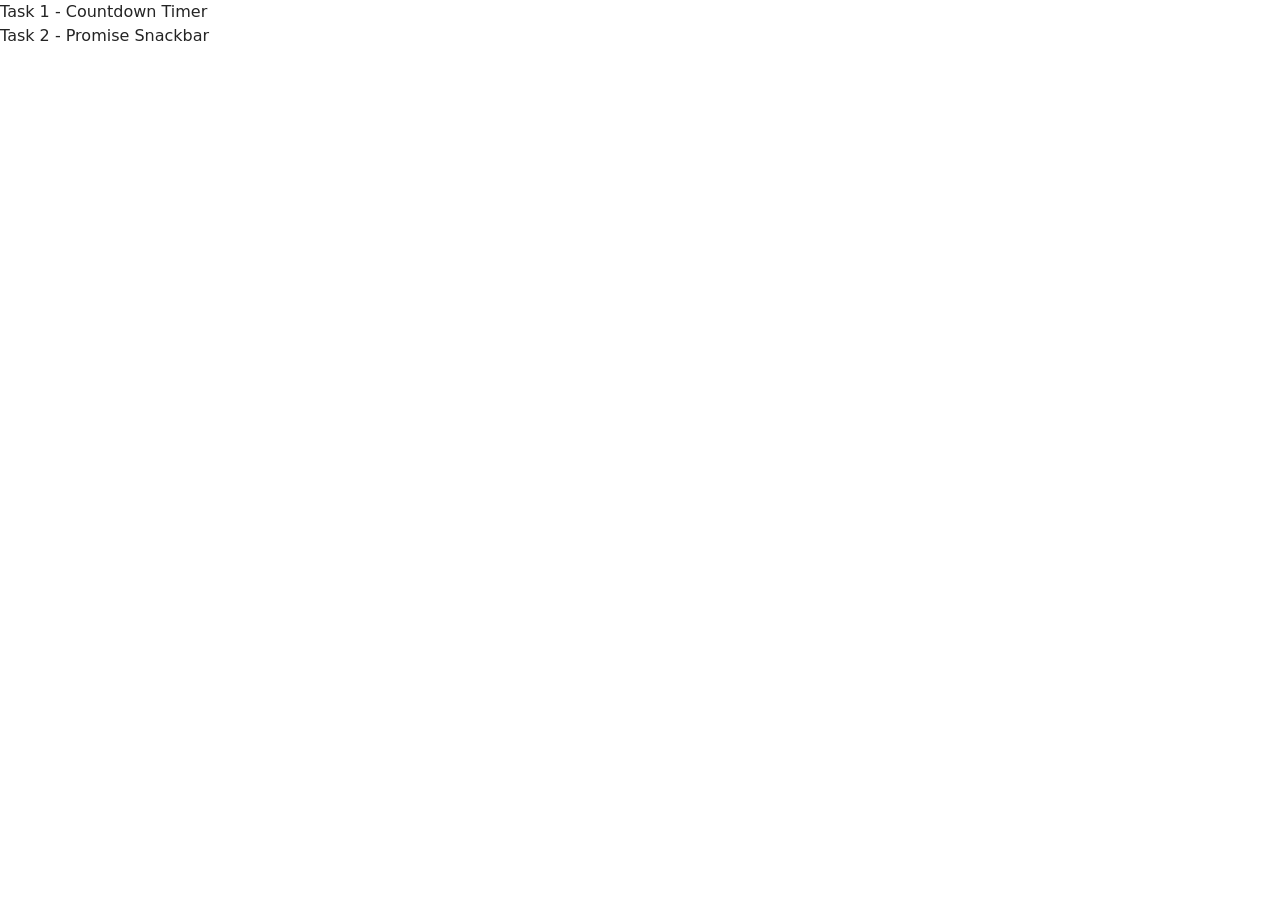
<file: src/index.html>
<!doctype html>
<html lang="en">
  <head>
    <meta charset="UTF-8" />
    <link rel="icon" type="image/svg+xml" href="/favicon.svg" />
    <meta name="viewport" content="width=device-width, initial-scale=1.0" />
    <title>Vanilla App Template</title>
    <link rel="stylesheet" href="./css/styles.css" />
  </head>
  <body>
    <main>
      <nav class="homework-nav">
        <ul>
          <li>
            <a href="./1-timer.html">Task 1 - Countdown Timer</a>
          </li>
          <li>
            <a href="./2-snackbar.html">Task 2 - Promise Snackbar</a>
          </li>
        </ul>
      </nav>
    </main>
  </body>
</html>
</file>
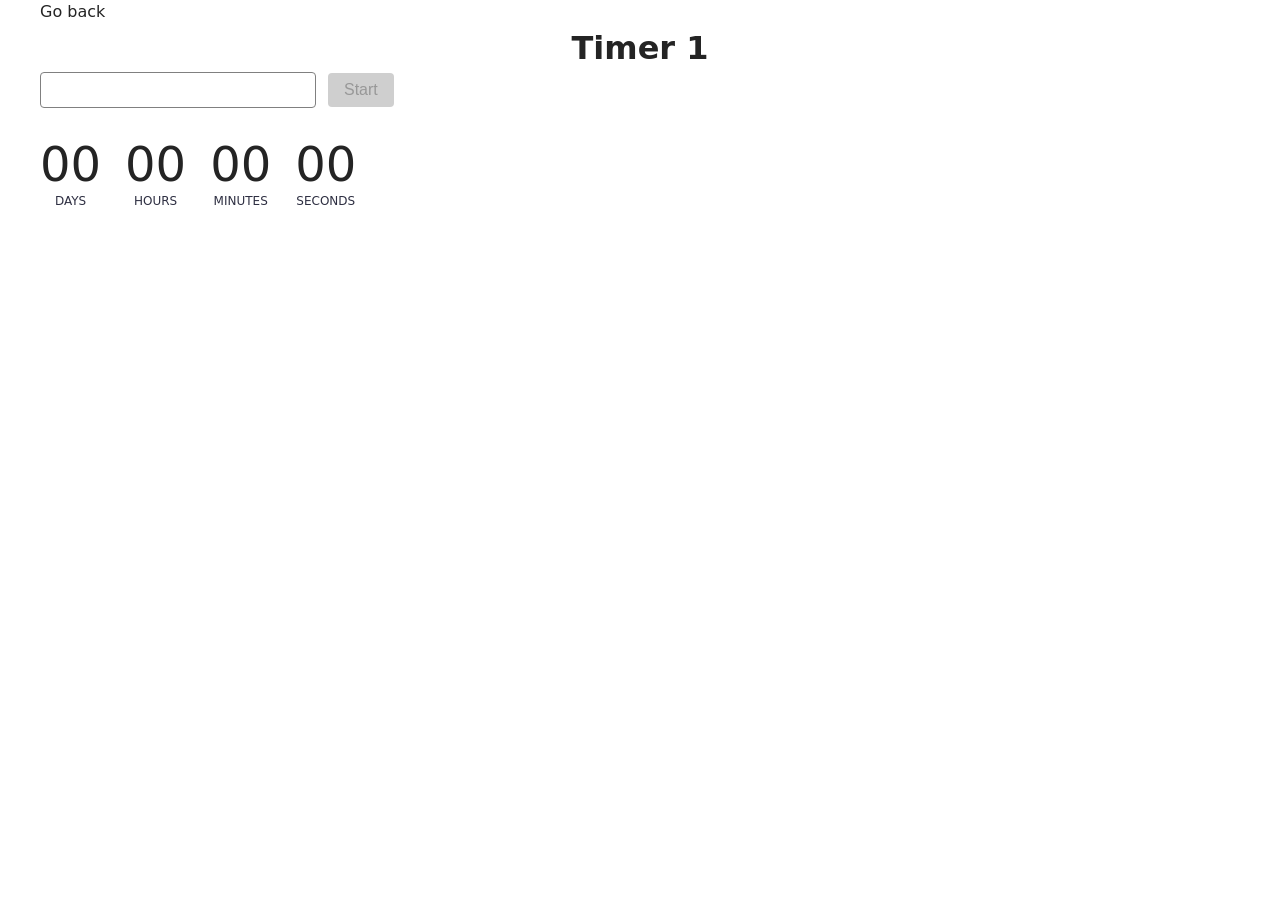
<file: src/1-timer.html>
<!doctype html>
<html lang="en">
  <head>
    <meta charset="UTF-8" />
    <meta http-equiv="X-UA-Compatible" content="IE=edge" />
    <meta name="viewport" content="width=device-width, initial-scale=1.0" />
    <title>Page 2</title>

    <link rel="stylesheet" href="./css/styles.css" />
  </head>
  <body>
    <main>
      <div class="container">
        <a href="./index.html">Go back</a>
        <h1 class="main-title">Timer 1</h1>
        <div class="picker-wrapper">
          <input type="text" id="datetime-picker" />
          <button type="button" data-start disabled>Start</button>
        </div>

        <div class="timer">
          <div class="field">
            <span class="value" data-days>00</span>
            <span class="label">Days</span>
          </div>
          <div class="field">
            <span class="value" data-hours>00</span>
            <span class="label">Hours</span>
          </div>
          <div class="field">
            <span class="value" data-minutes>00</span>
            <span class="label">Minutes</span>
          </div>
          <div class="field">
            <span class="value" data-seconds>00</span>
            <span class="label">Seconds</span>
          </div>
        </div>
      </div>
    </main>
    <script type="module" src="./js/1-timer.js"></script>
  </body>
</html>
</file>
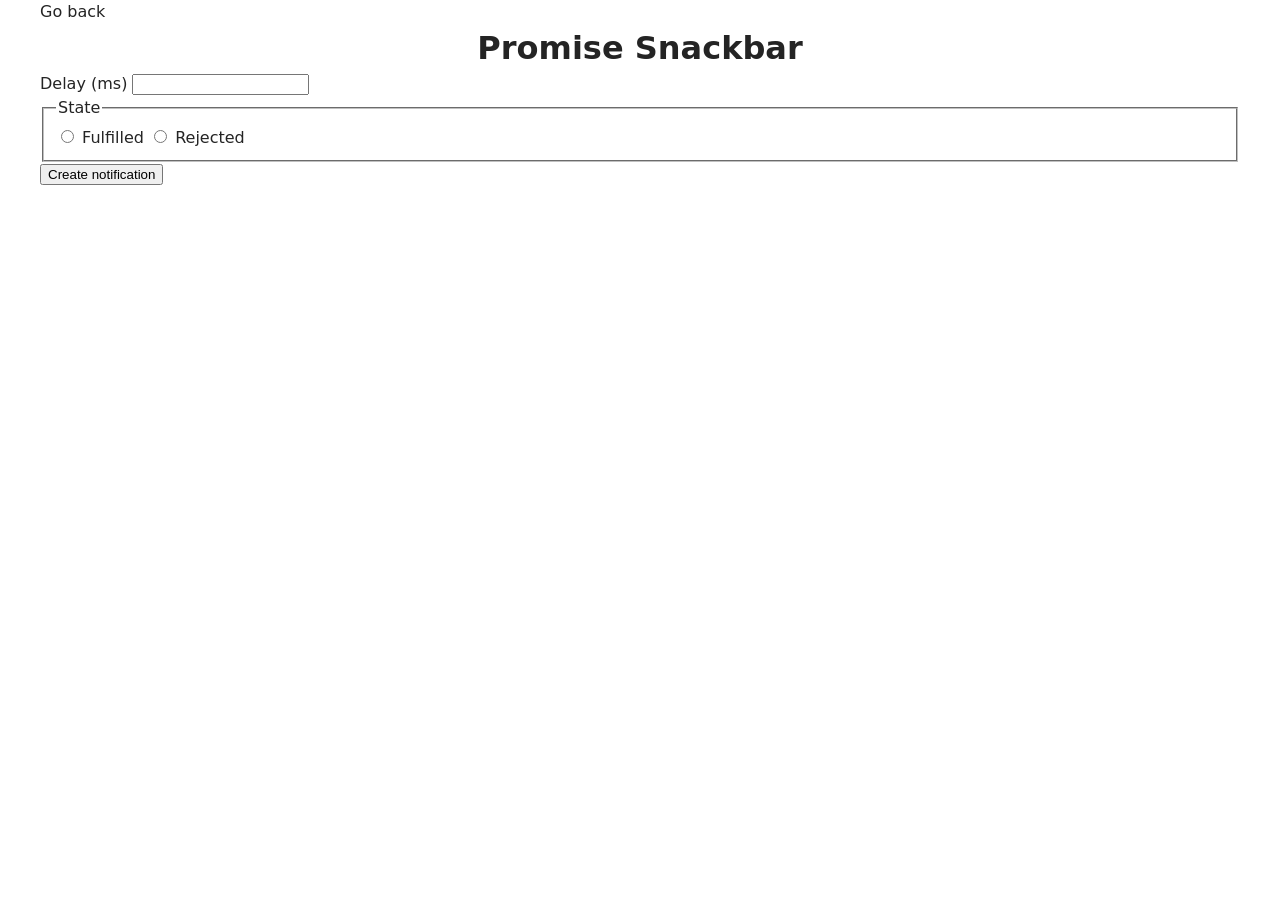
<file: src/2-snackbar.html>
<!doctype html>
<html lang="en">
  <head>
    <meta charset="UTF-8" />
    <meta http-equiv="X-UA-Compatible" content="IE=edge" />
    <meta name="viewport" content="width=device-width, initial-scale=1.0" />
    <title>Promise Snackbar</title>
    <link rel="stylesheet" href="./css/styles.css" />
  </head>
  <body>
    <main>
      <div class="container">
        <a href="./index.html">Go back</a>
        <h1 class="main-title">Promise Snackbar</h1>

        <form class="form">
          <label>
            Delay (ms)
            <input type="number" name="delay" required min="0" />
          </label>

          <fieldset>
            <legend>State</legend>
            <label>
              <input type="radio" name="state" value="fulfilled" required />
              Fulfilled
            </label>
            <label>
              <input type="radio" name="state" value="rejected" required />
              Rejected
            </label>
          </fieldset>

          <button type="submit">Create notification</button>
        </form>
      </div>
    </main>

    <script type="module" src="./js/2-snackbar.js"></script>
  </body>
</html>
</file>
<file: src/css/styles.css>
/**

  |============================
  | include css partials with
  | default @import url()
  |============================
*/
/* Common styles */
@import url('./reset.css');
@import url('./base.css');
@import url('./container.css');
@import url('./animations.css');

/* Sections style */
@import url('./header.css');
@import url('./vite-promo.css');
@import url('./badges.css');
@import url('./back-link.css');
@import url('./footer.css');

@import url('./timer.css');
</file>
